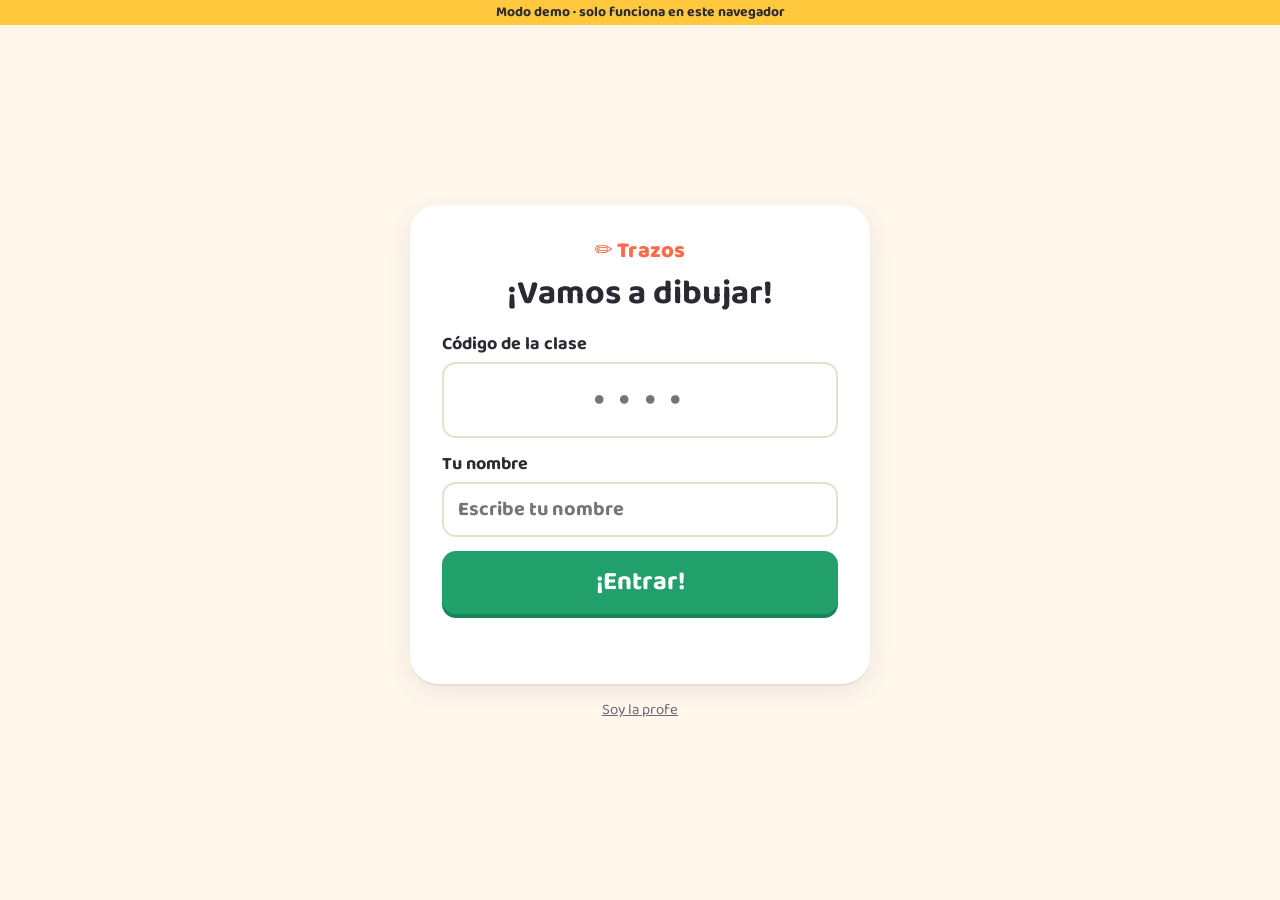
<file: index.html>
<!doctype html>
<html lang="es">
<head>
  <meta charset="utf-8">
  <meta name="viewport" content="width=device-width, initial-scale=1, viewport-fit=cover, user-scalable=no">
  <meta name="theme-color" content="#fff7ec">
  <title>Trazos · ¡A dibujar!</title>
  <link rel="preconnect" href="https://fonts.googleapis.com">
  <link rel="preconnect" href="https://fonts.gstatic.com" crossorigin>
  <link rel="stylesheet" href="https://fonts.googleapis.com/css2?family=Baloo+2:wght@500;700;800&display=swap">
  <link rel="stylesheet" href="css/estilos.css">
  <link rel="icon" href="data:image/svg+xml,<svg xmlns='http://www.w3.org/2000/svg' viewBox='0 0 100 100'><text y='.9em' font-size='90'>✏️</text></svg>">
</head>
<body class="alumno">
  <div id="aviso-demo" class="aviso-demo" hidden>Modo demo · solo funciona en este navegador</div>

  <!-- 1. Entrar -->
  <section id="v-unirse" class="vista centrada" hidden>
    <div class="tarjeta">
      <div class="logo">✏️ Trazos</div>
      <h1>¡Vamos a dibujar!</h1>
      <form id="f-unirse" novalidate>
        <label>Código de la clase
          <input id="i-codigo" class="campo codigo" inputmode="numeric" autocomplete="off" maxlength="4" placeholder="····">
        </label>
        <label>Tu nombre
          <input id="i-nombre" class="campo" maxlength="30" autocomplete="off" placeholder="Escribe tu nombre">
        </label>
        <button class="btn btn-grande btn-verde" type="submit" id="b-entrar">¡Entrar!</button>
        <p id="e-unirse" class="error" role="alert"></p>
      </form>
    </div>
    <a class="enlace-profe" href="profe.html">Soy la profe</a>
  </section>

  <!-- 2. Esperando ronda -->
  <section id="v-espera" class="vista centrada" hidden>
    <div class="tarjeta">
      <div class="lapiz-animado">✏️</div>
      <h1>Hola, <span class="t-nombre"></span></h1>
      <p class="grande">Espera a que la profe diga qué hay que dibujar…</p>
    </div>
  </section>

  <!-- 3. Dibujando -->
  <section id="v-dibujar" class="vista dibujar" hidden>
    <header class="barra-consigna">
      <span class="chip" id="t-ronda">Ronda 1</span>
      <p id="t-consigna" class="consigna"></p>
      <span class="cuenta" id="t-cuenta" hidden></span>
    </header>
    <div class="zona-lienzo" id="zona-lienzo">
      <canvas id="lienzo" width="1200" height="900" aria-label="Lienzo de dibujo"></canvas>
    </div>
    <footer class="herramientas">
      <div class="grupo" id="colores" aria-label="Colores"></div>
      <div class="grupo" id="grosores" aria-label="Grosor"></div>
      <div class="grupo">
        <button class="herr" id="b-goma" title="Goma" aria-label="Goma">🧽</button>
        <button class="herr" id="b-deshacer" title="Deshacer" aria-label="Deshacer">↩️</button>
        <button class="herr" id="b-borrar" title="Borrar todo" aria-label="Borrar todo">🗑️</button>
      </div>
      <button class="btn btn-verde btn-enviar" id="b-enviar">Enviar ✓</button>
    </footer>
  </section>

  <!-- 4. Enviado -->
  <section id="v-enviado" class="vista centrada" hidden>
    <div class="tarjeta">
      <div class="emoji-grande">🎉</div>
      <h1>¡Dibujo enviado!</h1>
      <img id="img-enviado" class="img-enviado" alt="Tu dibujo" hidden>
      <p class="grande" id="t-enviado-espera">Espera a la siguiente ronda…</p>
      <div class="botones"><button class="btn btn-sec" id="b-cambiar">✏️ Quiero cambiarlo</button></div>
    </div>
  </section>

  <!-- 5. Ronda cerrada sin enviar -->
  <section id="v-cerrada" class="vista centrada" hidden>
    <div class="tarjeta">
      <div class="emoji-grande">⏰</div>
      <h1>Se acabó el tiempo</h1>
      <p class="grande">Espera a la siguiente ronda…</p>
    </div>
  </section>

  <!-- 6. Fin -->
  <section id="v-fin" class="vista centrada" hidden>
    <div class="tarjeta">
      <div class="emoji-grande">👋</div>
      <h1>¡La clase ha terminado!</h1>
      <p class="grande">¡Muy bien hecho!</p>
      <div class="botones"><button class="btn btn-sec" id="b-otra">Entrar en otra clase</button></div>
    </div>
  </section>

  <div id="m-borrar" class="modal" hidden>
    <div class="caja">
      <h2>¿Borrar todo el dibujo?</h2>
      <div class="botones">
        <button class="btn btn-sec" id="b-borrar-no">No</button>
        <button class="btn btn-peligro" id="b-borrar-si">Sí, borrar</button>
      </div>
    </div>
  </div>
  <div id="toast" class="toast" hidden></div>

  <script type="module" src="js/alumno.js"></script>
</body>
</html>
</file>
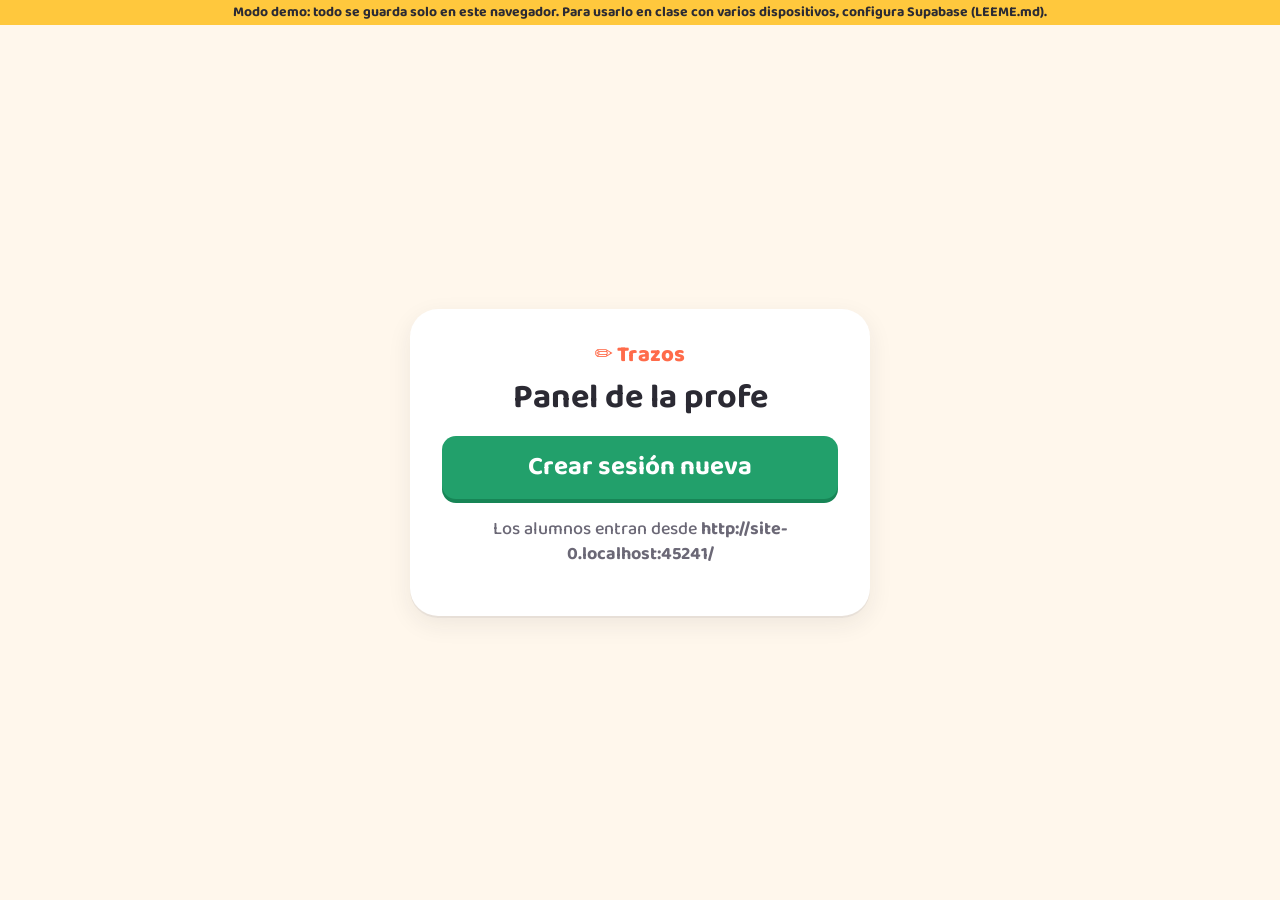
<file: profe.html>
<!doctype html>
<html lang="es">
<head>
  <meta charset="utf-8">
  <meta name="viewport" content="width=device-width, initial-scale=1">
  <meta name="theme-color" content="#fff7ec">
  <title>Trazos · Panel de la profe</title>
  <link rel="preconnect" href="https://fonts.googleapis.com">
  <link rel="preconnect" href="https://fonts.gstatic.com" crossorigin>
  <link rel="stylesheet" href="https://fonts.googleapis.com/css2?family=Baloo+2:wght@500;700;800&display=swap">
  <link rel="stylesheet" href="css/estilos.css">
  <link rel="icon" href="data:image/svg+xml,<svg xmlns='http://www.w3.org/2000/svg' viewBox='0 0 100 100'><text y='.9em' font-size='90'>✏️</text></svg>">
</head>
<body class="profe">
  <div id="aviso-demo" class="aviso-demo" hidden>Modo demo: todo se guarda solo en este navegador. Para usarlo en clase con varios dispositivos, configura Supabase (LEEME.md).</div>

  <!-- Login -->
  <section id="v-login" class="vista centrada" hidden>
    <div class="tarjeta">
      <div class="logo">✏️ Trazos</div>
      <h1>Panel de la profe</h1>
      <form id="f-login">
        <label>Email <input id="i-email" class="campo" type="email" autocomplete="username" required></label>
        <label>Contraseña <input id="i-pass" class="campo" type="password" autocomplete="current-password" required></label>
        <button class="btn btn-grande btn-verde" type="submit">Entrar</button>
        <p id="e-login" class="error" role="alert"></p>
      </form>
    </div>
  </section>

  <!-- Inicio -->
  <section id="v-inicio" class="vista centrada" hidden>
    <div class="tarjeta">
      <div class="logo">✏️ Trazos</div>
      <h1>Panel de la profe</h1>
      <div class="botones" style="flex-direction:column">
        <button class="btn btn-grande btn-verde" id="b-crear">Crear sesión nueva</button>
        <button class="btn btn-sec" id="b-continuar" hidden>Continuar la sesión abierta <strong id="t-continuar"></strong></button>
      </div>
      <p class="suave" style="margin-top:18px">Los alumnos entran desde <strong id="t-url-inicio"></strong></p>
      <button class="btn btn-sec" id="b-salir" hidden style="margin-top:6px">Cerrar sesión</button>
    </div>
  </section>

  <!-- Sesión en marcha -->
  <section id="v-sesion" class="vista panel" hidden>
    <header class="cabecera">
      <div class="logo">✏️ Trazos</div>
      <button class="codigo-chip" id="b-codigo" title="Mostrar en grande para proyectar">Código <strong id="t-codigo">----</strong> <span class="suave" style="color:#ccc;font-size:14px">proyectar</span></button>
      <button class="chip" id="b-participantes">👧 <span id="t-num-part">0</span> conectados</button>
      <span class="espacio"></span>
      <button class="btn btn-sec" id="b-alumno-prueba" hidden>+ Alumno de prueba</button>
      <button class="btn btn-peligro" id="b-terminar">Terminar sesión</button>
    </header>

    <section class="control">
      <div id="c-nueva">
        <label class="etiqueta" for="i-consigna">¿Qué tienen que dibujar? <span class="suave">(opcional: también puedes decirlo en voz alta)</span></label>
        <div class="fila">
          <input id="i-consigna" class="campo" maxlength="300" placeholder="Ej.: Dibuja un gato debajo de una mesa" autocomplete="off">
          <select id="i-idioma" class="sel" title="Idioma del dictado">
            <option value="es-ES">ES</option>
            <option value="ca-ES">VAL</option>
            <option value="en-GB">EN</option>
            <option value="fr-FR">FR</option>
          </select>
          <button class="herr btn-micro" id="b-micro" title="Dictar con el micrófono" aria-label="Dictar">🎤</button>
        </div>
        <div class="fila opciones">
          <label class="check"><input type="checkbox" id="i-mostrar" checked> Mostrar la frase en sus pantallas</label>
          <label class="en-linea">⏱ Tiempo
            <select id="i-tiempo" class="sel">
              <option value="0">Sin límite</option>
              <option value="30">30 s</option>
              <option value="60">1 min</option>
              <option value="90">1 min 30 s</option>
              <option value="120">2 min</option>
              <option value="180">3 min</option>
              <option value="300">5 min</option>
            </select>
          </label>
          <span class="espacio"></span>
          <button class="btn btn-grande btn-verde" id="b-lanzar">Lanzar ronda 1</button>
        </div>
      </div>

      <div id="c-abierta" hidden>
        <div class="fila">
          <span class="chip chip-vivo">Ronda <span id="t-num-ronda"></span> abierta</span>
          <p class="consigna-profe" id="t-consigna-profe"></p>
          <span class="cuenta" id="t-cuenta" hidden></span>
          <span class="espacio"></span>
          <strong class="progreso" id="t-progreso">0 / 0 enviados</strong>
          <button class="btn btn-naranja" id="b-recoger" title="Cuenta atrás de 5 segundos y se envían todos los dibujos">Recoger dibujos</button>
        </div>
        <div class="estado-alumnos" id="l-estado-alumnos"></div>
      </div>
    </section>

    <nav class="pestanas" id="pestanas"></nav>
    <div class="barra-galeria">
      <h2 id="t-galeria">Dibujos</h2>
      <span class="espacio"></span>
      <button class="btn btn-sec" id="b-zip-ronda">⬇ Descargar esta ronda</button>
      <button class="btn btn-sec" id="b-zip-todo">⬇ Descargar todo</button>
    </div>
    <div class="galeria" id="galeria"></div>
    <p class="vacio" id="galeria-vacia">Lanza una ronda y aquí irán apareciendo los dibujos.</p>
  </section>

  <!-- Código en grande (para proyectar) -->
  <div id="m-codigo" class="modal modal-proyector" hidden>
    <div class="caja">
      <p class="grande">Entra en la web y escribe el código:</p>
      <div class="codigo-enorme" id="t-codigo-grande"></div>
      <img id="img-qr" class="qr" alt="Código QR para entrar" hidden>
      <p class="url" id="t-url"></p>
      <div class="botones">
        <button class="btn btn-sec" id="b-copiar">Copiar enlace</button>
        <button class="btn btn-verde" id="b-codigo-cerrar">Listo</button>
      </div>
    </div>
  </div>

  <!-- Visor de dibujos -->
  <div id="m-visor" class="modal visor" hidden>
    <span class="contador" id="t-visor-contador"></span>
    <div class="arriba">
      <button class="btn btn-sec" id="b-visor-full">Pantalla completa</button>
      <button class="btn btn-sec" id="b-visor-cerrar">✕ Cerrar</button>
    </div>
    <button class="nav prev" id="b-visor-prev" aria-label="Anterior">‹</button>
    <figure><img id="img-visor" alt=""><figcaption id="t-visor-nombre"></figcaption></figure>
    <button class="nav next" id="b-visor-next" aria-label="Siguiente">›</button>
  </div>

  <!-- Participantes -->
  <div id="m-participantes" class="modal" hidden>
    <div class="caja">
      <h2>Alumnos conectados</h2>
      <ul class="lista-part" id="l-participantes"></ul>
      <div class="botones"><button class="btn btn-verde" id="b-part-cerrar">Cerrar</button></div>
    </div>
  </div>

  <!-- Confirmación genérica -->
  <div id="m-confirmar" class="modal" hidden>
    <div class="caja">
      <h2 id="t-confirmar-titulo"></h2>
      <p id="t-confirmar-texto"></p>
      <div class="botones" id="c-confirmar-botones"></div>
    </div>
  </div>

  <div id="toast" class="toast" hidden></div>
  <script type="module" src="js/profe.js"></script>
</body>
</html>
</file>
<file: css/estilos.css>
:root {
  --fondo: #fff7ec;
  --tinta: #2b2a33;
  --suave: #6b6876;
  --linea: #eadfcf;
  --blanco: #ffffff;
  --coral: #ff6b4a;
  --verde: #22a06b;
  --verde-osc: #178556;
  --azul: #2f6feb;
  --amarillo: #ffc83d;
  --naranja: #ff9f1c;
  --rojo: #d64545;
  --sombra: 0 2px 0 rgba(43, 42, 51, 0.06), 0 8px 24px rgba(43, 42, 51, 0.08);
  font-family: 'Baloo 2', ui-rounded, 'Nunito', system-ui, -apple-system, 'Segoe UI', sans-serif;
}
* { box-sizing: border-box; }
html, body { margin: 0; min-height: 100%; }
body { background: var(--fondo); color: var(--tinta); font-size: 18px; line-height: 1.35; -webkit-tap-highlight-color: transparent; display: flex; flex-direction: column; min-height: 100dvh; }
body.alumno { overscroll-behavior: none; user-select: none; -webkit-user-select: none; height: 100dvh; overflow: hidden; }
[hidden] { display: none !important; }
button { font: inherit; color: inherit; cursor: pointer; }
input, select { font: inherit; color: inherit; }

/* ── Comunes ─────────────────────────────── */
.vista { flex: 1 1 auto; min-height: 0; width: 100%; }
body.profe .vista.centrada { min-height: 80dvh; }
.centrada { display: flex; flex-direction: column; align-items: center; justify-content: center; padding: 24px; gap: 16px; text-align: center; }
.tarjeta { background: var(--blanco); border-radius: 28px; box-shadow: var(--sombra); padding: 32px; width: min(460px, 100%); }
.logo { font-weight: 800; font-size: 22px; color: var(--coral); letter-spacing: 0.01em; }
h1 { font-size: 34px; line-height: 1.1; margin: 8px 0 20px; }
.grande { font-size: 24px; margin: 0; }
.suave { color: var(--suave); font-weight: 500; }

form { display: flex; flex-direction: column; gap: 14px; text-align: left; }
label { display: flex; flex-direction: column; gap: 6px; font-weight: 700; }
.campo { border: 2px solid var(--linea); border-radius: 14px; padding: 12px 14px; font-size: 20px; background: #fff; outline: none; width: 100%; }
.campo:focus { border-color: var(--azul); }
.campo.codigo { font-size: 44px; letter-spacing: 0.35em; text-align: center; font-weight: 800; padding: 6px 6px 6px 0.35em; }

.btn { border: 0; border-radius: 14px; padding: 10px 18px; font-weight: 700; background: #efe7da; box-shadow: 0 3px 0 rgba(0, 0, 0, 0.12); transition: transform 0.08s; white-space: nowrap; }
.btn:active:not(:disabled) { transform: translateY(2px); box-shadow: 0 1px 0 rgba(0, 0, 0, 0.12); }
.btn:disabled { opacity: 0.55; cursor: default; }
.btn-grande { font-size: 26px; padding: 14px; }
.btn-verde { background: var(--verde); color: #fff; box-shadow: 0 4px 0 var(--verde-osc); }
.btn-naranja { background: var(--naranja); color: #fff; box-shadow: 0 4px 0 #d97f00; }
.btn-peligro { background: #fff; color: var(--rojo); border: 2px solid #f2c9c9; box-shadow: none; }
.btn-sec { background: #fff; border: 2px solid var(--linea); box-shadow: none; }
.error { color: var(--rojo); min-height: 1.3em; margin: 0; text-align: center; font-weight: 700; }
.chip { display: inline-flex; align-items: center; gap: 6px; background: #f3ece1; border-radius: 999px; padding: 4px 12px; font-weight: 700; font-size: 16px; white-space: nowrap; border: 0; }
.espacio { flex: 1; }
.aviso-demo { flex: none; background: var(--amarillo); padding: 3px 14px; font-size: 14px; font-weight: 700; text-align: center; }
.toast { position: fixed; bottom: 24px; left: 50%; transform: translateX(-50%); background: var(--tinta); color: #fff; padding: 10px 18px; border-radius: 14px; z-index: 300; font-weight: 700; box-shadow: var(--sombra); }
.cuenta { font-weight: 800; font-size: 26px; color: var(--coral); font-variant-numeric: tabular-nums; }
.cuenta.urgente { animation: latido 0.5s infinite alternate; }
@keyframes latido { to { transform: scale(1.1); } }

/* ── Modales ─────────────────────────────── */
.modal { position: fixed; inset: 0; background: rgba(30, 28, 36, 0.55); display: flex; align-items: center; justify-content: center; z-index: 100; padding: 20px; }
.caja { background: #fff; border-radius: 24px; padding: 28px; max-width: 520px; width: 100%; box-shadow: var(--sombra); text-align: center; }
.caja h2 { margin: 0 0 10px; }
.botones { display: flex; gap: 10px; justify-content: center; flex-wrap: wrap; margin-top: 18px; }

/* ── ALUMNO ──────────────────────────────── */
.enlace-profe { color: var(--suave); font-size: 15px; }
.lapiz-animado { font-size: 64px; display: inline-block; animation: garabato 1.6s ease-in-out infinite; }
@keyframes garabato { 0%, 100% { transform: rotate(-12deg) translateX(-10px); } 50% { transform: rotate(8deg) translateX(10px); } }
.emoji-grande { font-size: 64px; }

.dibujar { display: grid; grid-template-rows: auto minmax(0, 1fr) auto; grid-template-columns: minmax(0, 1fr); gap: 8px; padding: 8px 10px calc(10px + env(safe-area-inset-bottom)); }
.barra-consigna { display: flex; align-items: center; gap: 10px; background: #fff; border-radius: 16px; padding: 6px 14px; box-shadow: var(--sombra); min-height: 52px; }
.consigna { margin: 0; font-size: 24px; font-weight: 700; flex: 1; line-height: 1.15; }
.consigna.escucha { color: var(--suave); }
.zona-lienzo { min-height: 0; min-width: 0; overflow: hidden; display: flex; align-items: center; justify-content: center; }
canvas#lienzo { max-width: 100%; max-height: 100%; background: #fff; border-radius: 16px; box-shadow: var(--sombra); touch-action: none; display: block; cursor: crosshair; }
.herramientas { display: flex; flex-wrap: wrap; align-items: center; justify-content: center; gap: 8px 16px; background: #fff; border-radius: 18px; padding: 8px 12px; box-shadow: var(--sombra); }
.grupo { display: flex; gap: 6px; align-items: center; flex-wrap: wrap; justify-content: center; }
.color { width: 42px; height: 42px; border-radius: 50%; border: 3px solid #fff; box-shadow: 0 0 0 2px var(--linea); padding: 0; transition: transform 0.1s; }
.color.activo { box-shadow: 0 0 0 3px var(--tinta); transform: scale(1.1); }
.herr { min-width: 48px; height: 46px; border-radius: 12px; border: 2px solid var(--linea); background: #fff; font-size: 22px; display: grid; place-items: center; padding: 0 6px; }
.herr span.punto { display: block; border-radius: 50%; background: var(--tinta); }
.herr.activo { border-color: var(--tinta); background: #f3ece1; }
.btn-enviar { font-size: 24px; padding: 8px 28px; }
.img-enviado { width: min(420px, 80vw); border-radius: 14px; border: 1px solid var(--linea); margin: 14px 0 4px; display: block; margin-inline: auto; }
@media (max-width: 720px) {
  .consigna { font-size: 19px; }
  .color { width: 34px; height: 34px; }
  .herr { min-width: 40px; height: 40px; font-size: 19px; }
  .btn-enviar { font-size: 20px; padding: 8px 18px; }
}

/* ── PROFE ───────────────────────────────── */
.panel { padding: 16px 20px 48px; max-width: 1400px; margin: 0 auto; }
.cabecera { display: flex; align-items: center; gap: 12px; flex-wrap: wrap; margin-bottom: 14px; }
.codigo-chip { border: 0; background: var(--tinta); color: #fff; border-radius: 14px; padding: 4px 16px; font-size: 17px; display: inline-flex; align-items: center; gap: 8px; }
.codigo-chip strong { font-size: 30px; letter-spacing: 0.12em; }
.control { background: #fff; border-radius: 22px; box-shadow: var(--sombra); padding: 18px 20px; margin-bottom: 18px; }
.etiqueta { font-weight: 800; font-size: 20px; display: block; margin-bottom: 8px; }
.fila { display: flex; gap: 10px; align-items: center; flex-wrap: wrap; }
.fila > .campo { flex: 1; min-width: 240px; width: auto; }
.opciones { margin-top: 12px; }
.check { flex-direction: row; align-items: center; font-weight: 600; gap: 8px; }
.check input { width: 20px; height: 20px; }
.sel { border: 2px solid var(--linea); border-radius: 12px; padding: 7px 10px; background: #fff; }
.en-linea { flex-direction: row; align-items: center; gap: 8px; font-weight: 600; }
.chip-vivo { background: #e3f6ec; color: var(--verde-osc); }
.chip-vivo::before { content: ''; width: 9px; height: 9px; border-radius: 50%; background: var(--verde); animation: latido 0.8s infinite alternate; }
.consigna-profe { margin: 0; font-size: 22px; font-weight: 700; }
.progreso { font-size: 20px; }
.estado-alumnos { display: flex; flex-wrap: wrap; gap: 6px; margin-top: 12px; }
.alumno-chip { padding: 2px 10px; border-radius: 999px; font-size: 15px; background: #f1eee9; color: var(--suave); }
.alumno-chip.ok { background: #ddf3e7; color: var(--verde-osc); font-weight: 700; }
.btn-micro.activo { background: #ffe1da; border-color: var(--coral); animation: latido 0.8s infinite alternate; }
.pestanas { display: flex; gap: 6px; flex-wrap: wrap; margin-bottom: 10px; }
.pestana { border: 2px solid var(--linea); background: #fff; border-radius: 12px; padding: 3px 14px; font-weight: 700; }
.pestana.activa { background: var(--tinta); color: #fff; border-color: var(--tinta); }
.barra-galeria { display: flex; align-items: center; gap: 10px; margin: 4px 0 12px; flex-wrap: wrap; }
.barra-galeria h2 { margin: 0; font-size: 24px; }
.galeria { display: grid; grid-template-columns: repeat(auto-fill, minmax(220px, 1fr)); gap: 14px; }
.dibujo { border: 0; background: #fff; border-radius: 16px; padding: 8px; box-shadow: var(--sombra); display: flex; flex-direction: column; gap: 6px; text-align: left; }
.dibujo img { width: 100%; aspect-ratio: 4 / 3; object-fit: contain; background: #faf7f2; border-radius: 10px; border: 1px solid #f0e8dc; }
.dibujo .nombre { font-weight: 700; padding: 0 4px; overflow: hidden; text-overflow: ellipsis; white-space: nowrap; }
.dibujo.nuevo { animation: aparece 0.7s ease-out; }
@keyframes aparece { from { transform: scale(0.85); opacity: 0; box-shadow: 0 0 0 6px var(--amarillo); } }
.vacio { color: var(--suave); text-align: center; padding: 40px 10px; font-size: 20px; }

.modal-proyector .caja { max-width: 860px; }
.codigo-enorme { font-size: min(22vw, 190px); font-weight: 800; letter-spacing: 0.08em; line-height: 1; margin: 6px 0; }
.qr { width: 230px; height: 230px; image-rendering: pixelated; }
.url { font-size: 17px; color: var(--suave); word-break: break-all; margin: 6px 0 0; }
.visor { background: rgba(20, 18, 26, 0.95); flex-direction: column; }
.visor figure { margin: 0; display: flex; flex-direction: column; align-items: center; }
.visor img { max-width: 88vw; max-height: 80vh; background: #fff; border-radius: 12px; }
.visor figcaption { color: #fff; font-size: 32px; font-weight: 800; margin-top: 10px; }
.visor .nav { position: absolute; top: 50%; transform: translateY(-50%); width: 64px; height: 64px; border-radius: 50%; border: 0; background: rgba(255, 255, 255, 0.15); color: #fff; font-size: 30px; }
.visor .prev { left: 16px; }
.visor .next { right: 16px; }
.visor .arriba { position: absolute; top: 14px; right: 14px; display: flex; gap: 8px; }
.visor .contador { position: absolute; top: 20px; left: 20px; color: #ddd; font-weight: 700; }
.lista-part { list-style: none; padding: 0; margin: 0; text-align: left; max-height: 55vh; overflow: auto; }
.lista-part li { padding: 8px 4px; border-bottom: 1px solid #f0e8dc; display: flex; justify-content: space-between; gap: 10px; }

body.alumno .vista.centrada { overflow: auto; }
</file>
